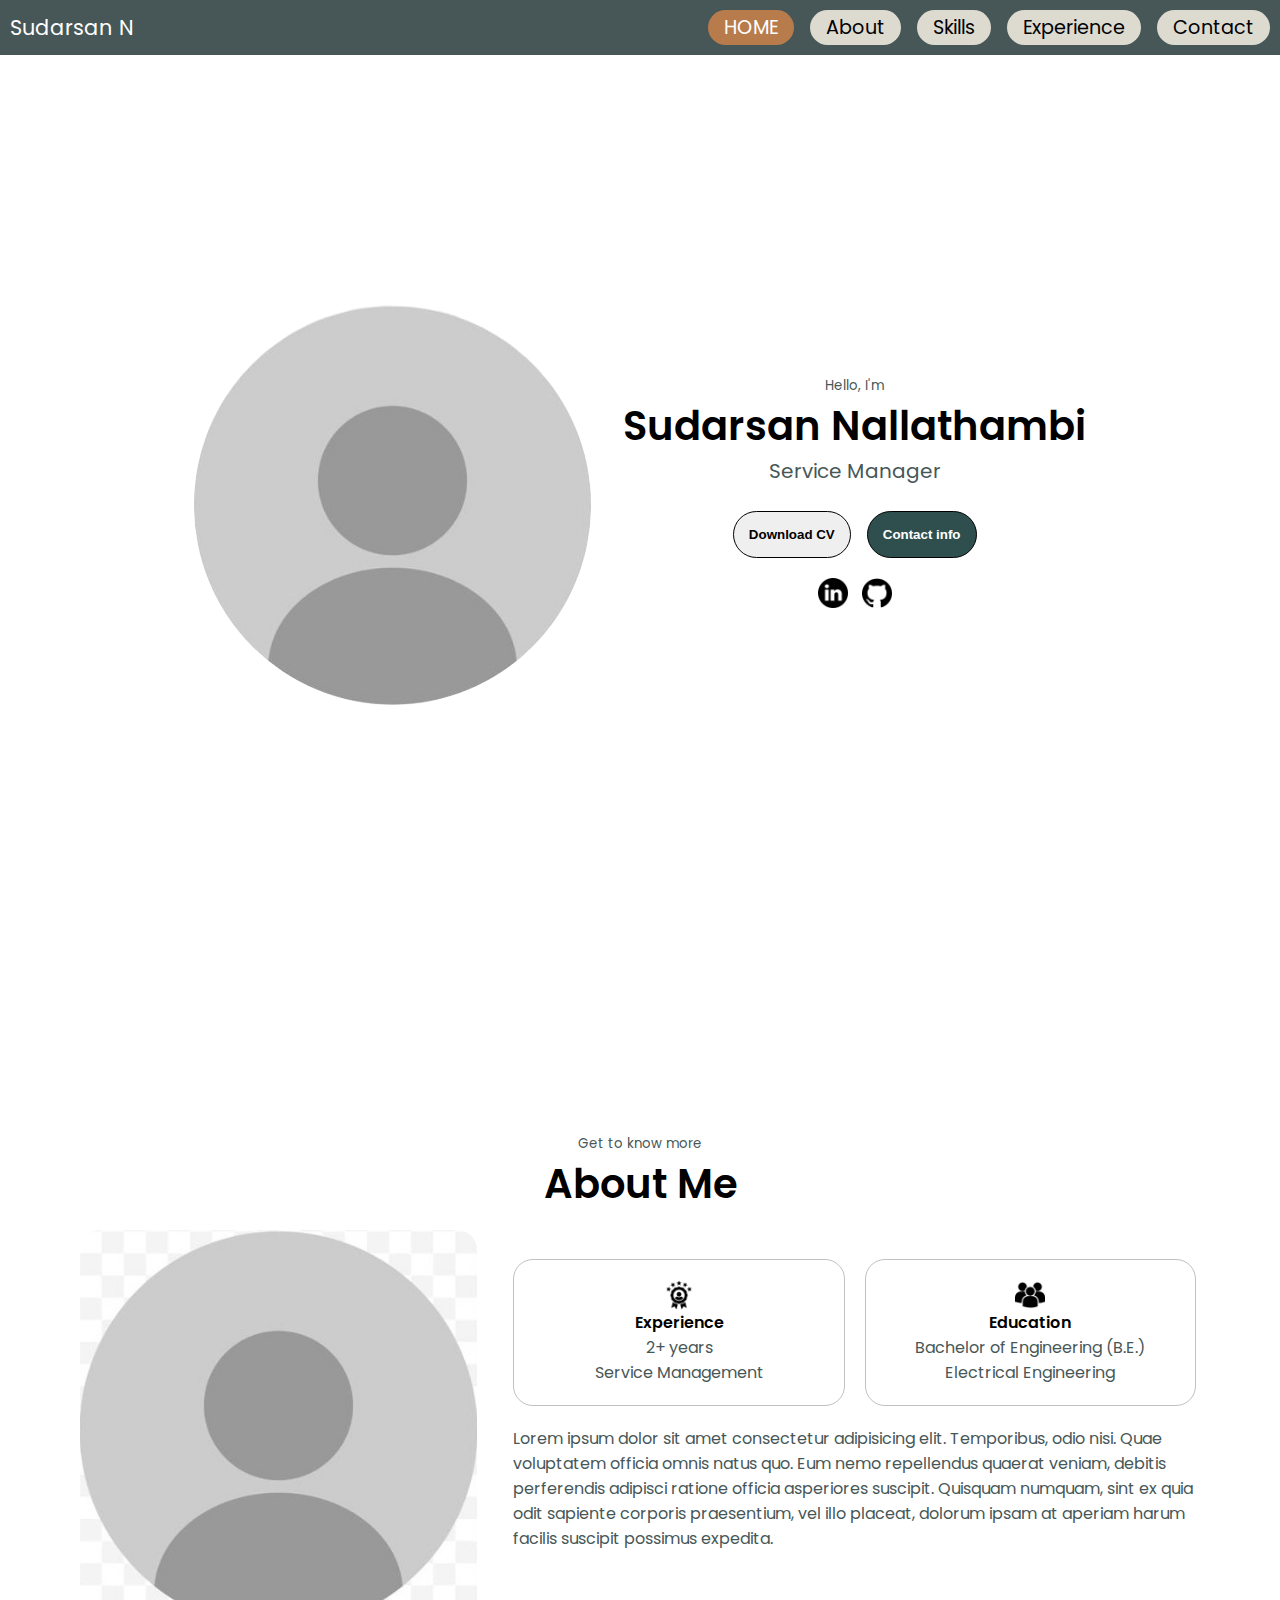
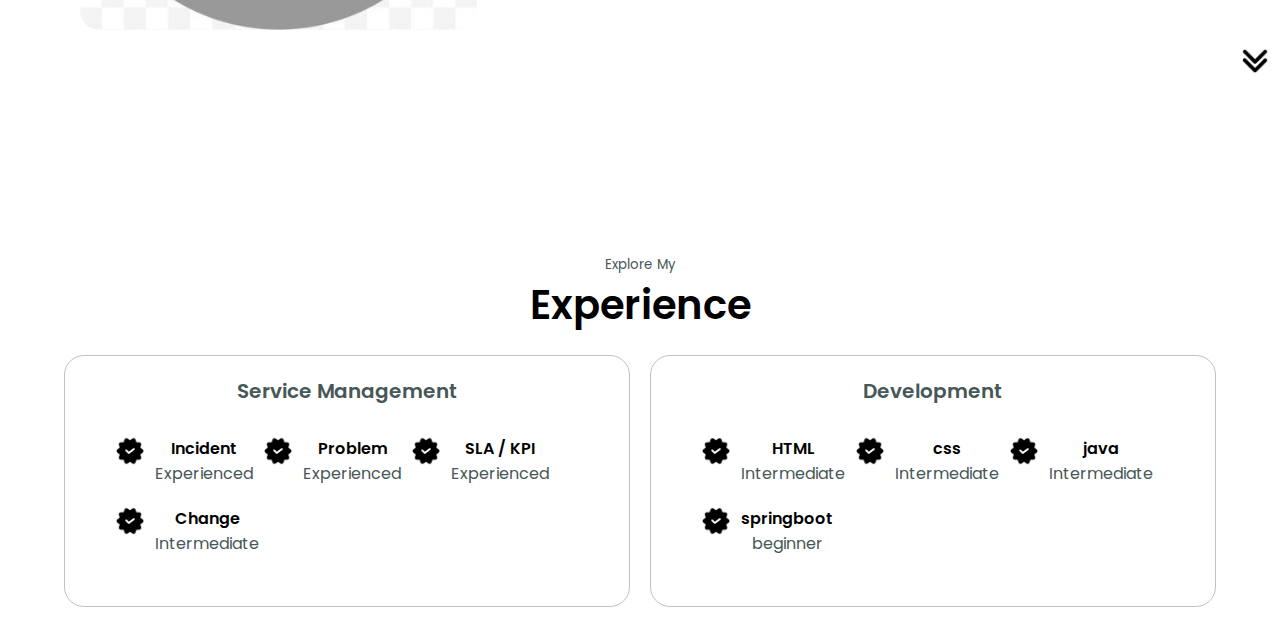
<file: index.html>
<!DOCTYPE html>
<html lang="en">
<head>
    <meta charset="UTF-8">
    <meta name="viewport" content="width=device-width, initial-scale=1.0">
    <link rel="stylesheet" href="Assets/CSS/styles.css">
    <link rel="stylesheet" href="Assets/CSS/mediaqueries.css">
    <title>Portfolio</title>
</head>
<body>
    <div class="NavBar-PC">
        <div class="logo-PC">Sudarsan N</div>
        <div class="Navlinks-PC">
            <a href="#home" id="activeWindow">Home</a>
            <a href="#about">About</a>
            <a href="#skills">Skills</a>
            <a href="#experience">Experience</a>
            <a href="#contact">Contact</a>
        </div>
    </div>
    <div class="NavBar-Mobile">
        <div class="logo-Mobile">Sudarsan N</div>
        <div class="NavContainer">
            <div class="ham" onclick="toggleMenu()">
                <span> </span>
                <span> </span>
                <span> </span>
            </div>
            <div class="Navlinks-Mobile">
                <a href="#home" onclick="toggleMenu()">Home</a>
                <a href="#about" onclick="toggleMenu()"> About</a>
                <a href="#skills" onclick="toggleMenu()">Skills</a>
                <a href="#experience" onclick="toggleMenu()">Experience</a>
                <a href="#contact" onclick="toggleMenu()">Contact</a>
            </div>
        </div>
        
    </div>
    <div class="homecontainer">
        <div class="profileimg">
            <img class="photo" src="Assets/Images/Profilepic.JPG" alt="Profile Picture">
        </div>
        <div class="description">
            <h5>Hello, I'm</h5>
            <h2>
                Sudarsan Nallathambi 
            </h2>
            <h4>
                Service Manager
            </h4><br>
            <div class="btn">
                <button class="cvbtn" onclick="window.open('Assets/cv-template.pdf')">Download CV</button>
                <button class="contactbtn" href="#Contact">Contact info</button>
            </div>
            <div class="socials">
                <a href="https://www.linkedin.com/" target="_blank"><img src="Assets/Images/Socials/linkedin.png" alt="linkedin"></a>
                <a href="https://github.com/" target="_blank"><img src="Assets/Images/Socials/github.png" alt="github"></a>
            </div>
        </div>
    </div>
    <div class="about" id="about">
        <div class="sectiontitle">
            <h5>Get to know more</h5>
            <h2>About Me</h2>
        </div>
        <div class="aboutcontainer">
            <div class="profileimg">
                <img class="photo" src="Assets/Images/Profilepic.JPG" alt="Profile Picture">
            </div>
            <div class="aboutcontent">
                <div class="aboutmebox">
                    <div class="aboutexperience">
                        <img src="Assets/Images/Socials/reputation.png" alt="experience">
                        <h4>Experience</h4>
                        <p>
                            2+ years
                        </p>
                        <p>
                            Service Management
                        </p>
                    </div>
                    <div class="abouteducation">
                        <img src="Assets/Images/Socials/people.png" alt="education">
                        <h4>Education</h4>
                        <p>
                            Bachelor of Engineering (B.E.)
                        </p>
                        <p>
                            Electrical Engineering
                        </p>
                    </div>
                </div>
                <div class="aboutme">
                    <p>Lorem ipsum dolor sit amet consectetur adipisicing elit. Temporibus, odio nisi. Quae voluptatem officia omnis natus quo. Eum nemo repellendus quaerat veniam, debitis perferendis adipisci ratione officia asperiores suscipit. Quisquam numquam, sint ex quia odit sapiente corporis praesentium, vel illo placeat, dolorum ipsam at aperiam harum facilis suscipit possimus expedita.</p>
                </div>
            </div>
        </div>
        <img src="Assets/Images/Socials/arrow.png" alt="" class="nextsection" onclick="location.href='./#experience'">
    </div>
    <div class="experience" id="experience">
        <div class="sectiontitle">
            <h5>Explore My</h5>
            <h2>Experience</h2>
        </div>
        <div class="experiencecontent">
            <div class="sm">
                <h4>Service Management</h4>
                <div class="smlist">
                    <div class="skills">
                        <img src="Assets/Images/Socials/verified.png" alt="">
                        <ul>
                            <p>Incident</p>
                            <p class="level">Experienced</p>
                        </ul>
                    </div>    
                    <div class="skills">
                        <img src="Assets/Images/Socials/verified.png" alt="">
                        <ul>
                            <p>Problem</p>
                            <p class="level">Experienced</p>
                        </ul>
                    </div>    
                    <div class="skills">
                        <img src="Assets/Images/Socials/verified.png" alt="">
                        <ul>
                            <p>SLA / KPI</p>
                            <p class="level">Experienced</p>
                        </ul>
                    </div>    
                    <div class="skills">
                        <img src="Assets/Images/Socials/verified.png" alt="">
                        <ul>
                            <p>Change</p>
                            <p class="level">Intermediate</p>
                        </ul>
                    </div>    
                    
                </div>
            </div>
            <div class="sm">
                <h4>Development</h4>
                <div class="smlist">
                    <div class="skills">
                        <img src="Assets/Images/Socials/verified.png" alt="">
                        <ul>
                            <p>HTML</p>
                            <p class="level">Intermediate</p>
                        </ul>
                    </div>    
                    <div class="skills">
                        <img src="Assets/Images/Socials/verified.png" alt="">
                        <ul>
                            <p>css</p>
                            <p class="level">Intermediate</p>
                        </ul>
                    </div>    
                    <div class="skills">
                        <img src="Assets/Images/Socials/verified.png" alt="">
                        <ul>
                            <p>java</p>
                            <p class="level">Intermediate</p>
                        </ul>
                    </div>    
                    <div class="skills">
                        <img src="Assets/Images/Socials/verified.png" alt="">
                        <ul>
                            <p>springboot</p>
                            <p class="level">beginner</p>
                        </ul>
                    </div>    
                    
                </div>
            </div>
            
        </div>
    </div>

    <script src="Assets/JS/script.js"></script>
</body>
</html>
</file>
<file: Assets/CSS/styles.css>
@import url('https://fonts.googleapis.com/css2?family=Poppins:ital,wght@0,100;0,200;0,300;0,400;0,500;0,600;0,700;0,800;0,900;1,100;1,200;1,300;1,400;1,500;1,600;1,700;1,800;1,900&display=swap');

*{
    margin: 0;
    box-sizing: border-box;
    padding: 0;
}

body{
    /* background-color: #6A9C89; */
    cursor: default;
    color: black;
    display: flex;
    flex-wrap: wrap;
    justify-content: center;
    align-content: flex-start;
    /* border: 5px solid white; */
    font-family: "Poppins", sans-serif;
}


/* PC Navigation */
.NavBar-PC{
    display: flex;
    padding: 10px;
    background-color: #475757;
    width: 100vw;
    justify-content: space-between;
    align-items: center;
}

.NavBar-PC .logo-PC{
    font-size: 1.3rem;
    color: white;
    cursor: default;
}

.Navlinks-PC{
    display:flex;
    gap: 1rem;
}

.NavBar-PC a{
    text-decoration: none;
    text-align: center;
    color: black;
    border-radius: 20px;
    background-color: #DDDAD0;
    font-size: 1.2rem;
    padding: 0.2rem 1rem;
    
}

.NavBar-PC a:hover, 
.NavBar-PC a#activeWindow{
    background-color: #B87C4C ;
    color: white;
    font-size: 1.2rem;
    text-transform: uppercase;
    padding: 0.2rem 1rem;    
}

/* Mobile Navigation */
.NavBar-Mobile{
    display: flex;
    justify-content: space-between;
    padding: 10px;
    background-color: #475757;
    width: 100vw;
    position: relative;
}

.NavBar-Mobile .logo-Mobile{
    font-size: 1.3rem;
    color: white;
    cursor: default;
}

.NavContainer{
    display: flex;
    align-items: center;
}

.ham{
    cursor: pointer;
    display: flex;
    flex-direction: column;
    gap: 7px;
}
.ham.open{
    transform: none;
}
.ham span{
    height: 2px;
    width: 20px;
    background-color: white;
}

.Navlinks-Mobile{
    position: absolute;
    top: 100%;
    right: 0;
    max-height: 0;
    width: 200px;
    overflow: hidden;
    display:flex;
    flex-direction: column;
    align-items: center;
    background-color: #475757;
}

.Navlinks-Mobile.open{
    max-height: 100vh;
}

.Navlinks-Mobile a{
    color: white;
    text-decoration: none;
    width: 100%;
    font-size: 1.2rem;
    padding: 5px;
}

.Navlinks-Mobile a:hover{
    color: white;
    text-decoration: none;
    background-color: #B87C4C ;
    font-size: 1.2rem;
    text-transform: uppercase;
    padding: 5px;
}

/* Home Container */
.homecontainer{
    height: 100vh;
    width: 100vw;
    display: flex;
    flex-direction: row;
    flex-wrap: wrap;
    justify-content: center;
    align-items: center;
    border-radius: 10px 10px;
    padding: 1rem;
}

.profileimg{
    display: flex;
    justify-content: center;
    align-items: center;
    border-radius: 10px 10px 0px 0px;
    padding: 1rem;
}

.photo{
    border-radius: 50%;
    height: 25rem;

}

.description{
    justify-items: center;
    padding: 1rem;
    border-radius: 20px;
    
}

.description h5{
    font-weight: 400;
    color: #475757;
}

.description h4{
    font-size: 20px;
    font-weight: 400;
    color: #475757;
    
}

.description h2{
    font-size: 40px;
    font-weight: 600;
}

.description .btn{
    display: flex;
    gap: 1rem;
}

.description .btn button{
    border-radius: 30px;
    border: 1px solid black;
    padding: 15px;
    font-weight: 600;
}

.description .btn button:hover{
    cursor: pointer;
    background-color: black;
    color: white;
}

.contactbtn{
    background-color: darkslategray;
    color: white;
}

.socials a img{
    margin: 20px 5px;
    height: 30px;
}


/* about Container */
.about{
    display: flex;
    flex-direction: column;
    justify-content: center;
    align-items: center;
    height: 100vh;
}
.about .nextsection{
    cursor: pointer;
    margin-right: 10px;
    align-self: flex-end;
    height: 30px;
}

.sectiontitle{
    display: flex;
    flex-direction: column;
    align-items: center;
    justify-content: center;
}

.sectiontitle h5{
    font-weight: 400;
    color: #475757;
}

.sectiontitle h2{
    font-size: 40px;
    font-weight: 600;
}

.aboutcontainer{
    display: flex;
    flex-direction: row;
    width: 90%;
}

.aboutcontainer .profileimg .photo{
    border-radius: 20px;
    /* border: 2px solid black; */
}

.aboutcontent{
    display: flex;
    flex-direction: column;
    justify-content: center;
    padding: 20px;
    width: 100%;
}

.aboutmebox{
    display: flex;
    justify-content: space-between;
    gap: 20px;
}

.aboutmebox img{
    height: 30px;
}

.aboutexperience, .abouteducation{
    display: flex;
    flex-direction: column;
    justify-content: center;
    align-items: center;
    border: 1px solid silver;
    border-radius: 20px;
    padding: 20px;
    width: 100px;
    text-align: center;
    flex-grow: 1;
}

.aboutcontent h4{
    font-weight: 600;
}
.aboutcontent p{
    font-weight: 400;
    color: #475757;
}
.aboutme{
    margin-top: 20px;
    margin-bottom: 50px;
}


/* Experience */
.experience{
    display: flex;
    flex-direction: column;
    justify-content: center;
    align-items: center;
}

.sm{
    border-radius: 20px;
    padding: 20px;
    border: 1px solid silver;
    width: 90%;
}

.experiencecontent{
    margin: 20px;
    display: flex;
    flex-direction: row;
    justify-content: center;
    align-items: center;
    gap: 20px;
    width: 90%;
    text-align: center;
    /* flex-grow: 1; */
}

.sm h4{
    font-size: 20px;
    font-weight: 600;
    color: #475757;
}

.smlist{
    display: flex;
    flex-wrap: wrap;
    padding: 20px;
}

.smlist .skills{
    padding: 10px 0;
    display: flex;
    flex-direction: row;
}

.smlist img{
    height: 30px;
    padding: 0 10px;
}

.smlist p{
    font-weight: 600;
}

.smlist .level{
    font-weight: 400;
    color: #475757;
}
</file>
<file: Assets/CSS/mediaqueries.css>
@media screen and (max-width:600px){
    .experiencecontent{
        flex-direction: column;
        text-align: left;
        gap: 20px;
        width: 90%;
    }

    .experiencecontent h4{
        text-align: center;
    }

}

@media screen and (max-width:1200px){
    .NavBar-PC{
        display: none;
    }

    .description h2{
        text-align: center;
        font-weight: 600;
    }

    .homecontainer{
        flex-direction: column;
    }

    .photo{
        height: 15rem;
    }

    .about{
        height: auto;
    }

    .aboutcontainer{
        flex-direction: column;
        width: 95vw;
    }
    
    .nextsection{
        display: none;
    }

    .experiencecontent h4{
        text-align: center;
    }
    
    .experiencecontent{
        flex-direction: column;
        text-align: left;
        gap: 20px;
        width: 90%;
    }

}

@media screen and (min-width:1201px){
    .NavBar-Mobile{
        display: none;
    }


}
</file>
